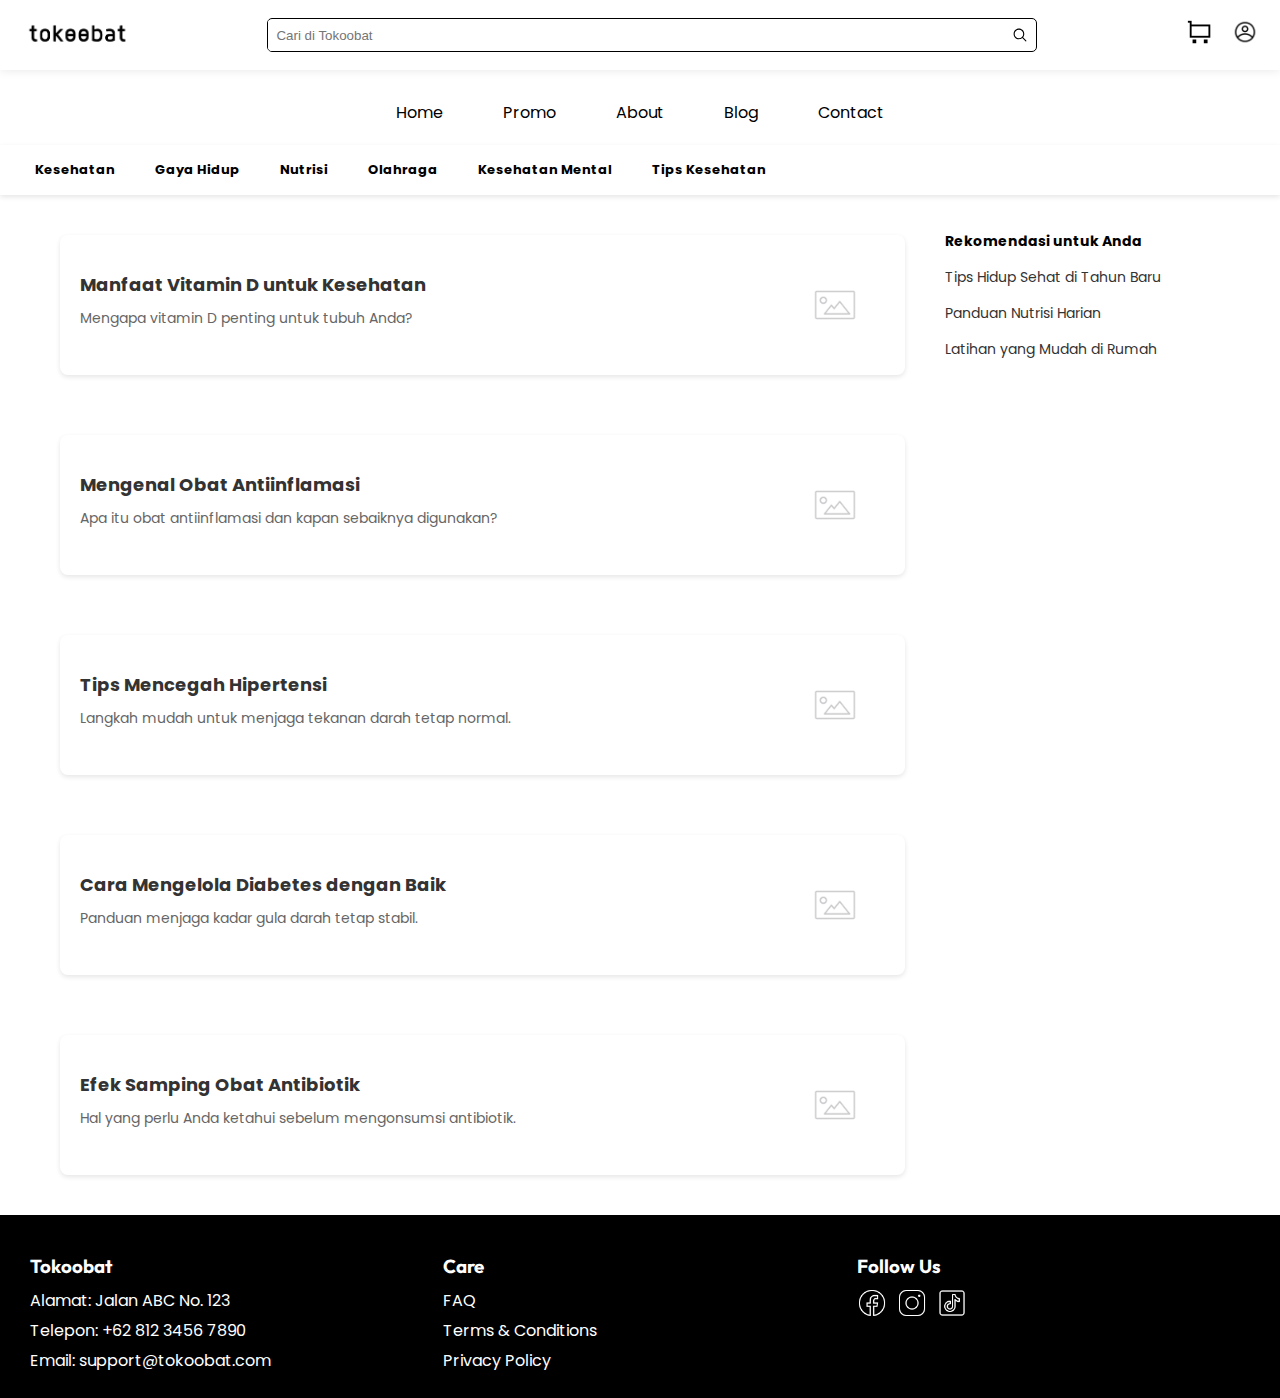
<file: pages/blog/index.html>
<!DOCTYPE html>
<html lang="en">
  <head>
    <meta charset="UTF-8" />
    <meta name="viewport" content="width=device-width, initial-scale=1.0" />
    <link rel="icon" href="../../public/tokoobat-ic-hd-w.png" />
    <title>Blog : Tokoobat</title>
    <link rel="stylesheet" href="../../style/style.css" />
    <link rel="stylesheet" href="./index.css" />
    <link rel="preconnect" href="https://fonts.googleapis.com" />
    <link rel="preconnect" href="https://fonts.gstatic.com" crossorigin />
    <link
      href="https://fonts.googleapis.com/css2?family=Outfit:wght@700&family=Poppins:ital,wght@0,100;0,200;0,300;0,400;0,500;0,600;0,700;0,800;0,900;1,100;1,200;1,300;1,400;1,500;1,600;1,700;1,800;1,900&display=swap"
      rel="stylesheet"
    />
  </head>
  <body>
    <header>
      <div class="header-top">
        <img src="../../public/tokoobat.png" alt="Tokoobat Logo" class="logo" />
        <div class="search-bar-container">
          <input
            type="search"
            class="search-bar"
            placeholder="Cari di Tokoobat"
          />
          <button id="btn-search" class="search-icon">
            <img
              src="../../src/icon/icons8-search.svg"
              alt="Search Icon"
              class="icon"
            />
          </button>
        </div>
        <div class="header-icons">
          <a href="../cart/index.html" class="icon-cart">
            <img src="../../src/icon/icons8-cart-32.png" alt="Cart" />
          </a>
          <a href="../profil/index.html" class="icon-profile">
            <img src="../../src/icon/icons8-account-64.png" alt="Profile" />
          </a>
        </div>
      </div>
      <nav class="navbar">
        <a href="../../index.html">Home</a>
        <a href="../promo/index.html">Promo</a>
        <a href="../about/index.html">About</a>
        <a href="../blog/index.html">Blog</a>
        <a href="../contact/index.html">Contact</a>
      </nav>
    </header>
    <main>
      <div class="header-blog">
        <nav class="menu">
          <a href="#">Kesehatan</a>
          <a href="#">Gaya Hidup</a>
          <a href="#">Nutrisi</a>
          <a href="#">Olahraga</a>
          <a href="#">Kesehatan Mental</a>
          <a href="#">Tips Kesehatan</a>
        </nav>
      </div>
      <div class="container">
        <section class="main">
          <!-- Blog cards will be populated here dynamically -->
        </section>
        <aside class="sidebar">
          <ul>
            <li><strong>Rekomendasi untuk Anda</strong></li>
            <li><a href="#">Tips Hidup Sehat di Tahun Baru</a></li>
            <li><a href="#">Panduan Nutrisi Harian</a></li>
            <li><a href="#">Latihan yang Mudah di Rumah</a></li>
          </ul>
        </aside>
      </div>
    </main>
    
    <footer>
      <div class="footer-container">
        <div class="tb-details">
          <h3>Tokoobat</h3>
          <ul>
            <li>Alamat: Jalan ABC No. 123</li>
            <li>Telepon: +62 812 3456 7890</li>
            <li>Email: support@tokoobat.com</li>
          </ul>
        </div>
        <div class="tb-care">
          <h3>Care</h3>
          <ul>
            <li><a href="#">FAQ</a></li>
            <li><a href="#">Terms & Conditions</a></li>
            <li><a href="#">Privacy Policy</a></li>
          </ul>
        </div>
        <div class="tb-sosmed">
          <h3>Follow Us</h3>
          <div class="sosmed-icons">
            <a href="#"
              ><img
                src="../../src/icon-sosmed/icons8-facebook-50.png"
                alt="Facebook"
            /></a>
            <a href="#"
              ><img
                src="../../src/icon-sosmed/icons8-instagram-50.png"
                alt="Instagram"
            /></a>
            <a href="#"
              ><img
                src="../../src/icon-sosmed/icons8-tiktok-50.png"
                alt="TikTok"
            /></a>
          </div>
        </div>
      </div>
    </footer>
    <script type="module" src="./index.js"></script>
  </body>
</html>
</file>
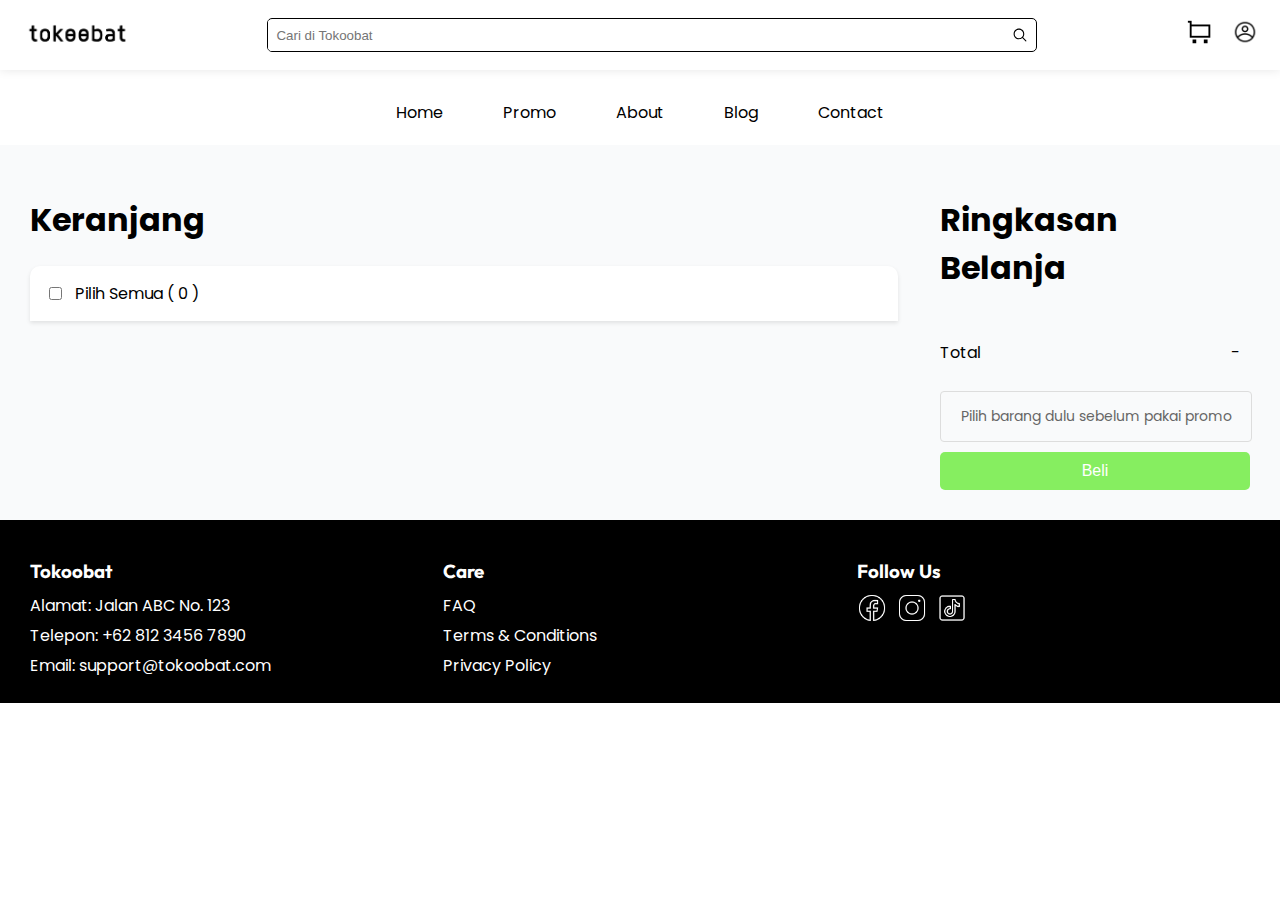
<file: pages/cart/index.html>
<!DOCTYPE html>
<html lang="en">
  <head>
    <meta charset="UTF-8" />
    <meta name="viewport" content="width=device-width, initial-scale=1.0" />
    <link rel="icon" href="../../public/tokoobat-ic-hd-w.png" />
    <title>Cart : Tokoobat</title>
    <link rel="stylesheet" href="../../style/style.css" />
    <link rel="stylesheet" href="./index.css" />
    <link rel="preconnect" href="https://fonts.googleapis.com" />
    <link rel="preconnect" href="https://fonts.gstatic.com" crossorigin />
    <link
      href="https://fonts.googleapis.com/css2?family=Outfit:wght@700&family=Poppins:ital,wght@0,100;0,200;0,300;0,400;0,500;0,600;0,700;0,800;0,900;1,100;1,200;1,300;1,400;1,500;1,600;1,700;1,800;1,900&display=swap"
      rel="stylesheet"
    />
  </head>
  <body>
    <header>
      <div class="header-top">
        <img src="../../public/tokoobat.png" alt="Tokoobat Logo" class="logo" />
        <div class="search-bar-container">
          <input
            type="search"
            class="search-bar"
            placeholder="Cari di Tokoobat"
          />
          <button id="btn-search" class="search-icon">
            <img
              src="../../src/icon/icons8-search.svg"
              alt="Search Icon"
              class="icon"
            />
          </button>
        </div>
        <div class="header-icons">
          <a href="" class="icon-cart">
            <img src="../../src/icon/icons8-cart-32.png" alt="Cart" />
          </a>
          <a href="../profil/index.html" class="icon-profile">
            <img src="../../src/icon/icons8-account-64.png" alt="Profile" />
          </a>
        </div>
      </div>
      <nav class="navbar">
        <a href="../../index.html">Home</a>
        <a href="../promo/index.html">Promo</a>
        <a href="../about/index.html">About</a>
        <a href="../blog/index.html">Blog</a>
        <a href="../contact/index.html">Contact</a>
      </nav>
    </header>
    <main>
      <!-- Left Container (Cart Section) -->
      <section class="left-container">
        <h1>Keranjang</h1>
        <div class="cart-header">
          <input type="checkbox" id="select-all" />
          <label for="select-all"
            >Pilih Semua ( <span class="items-count"></span> )</label
          >
        </div>
        <div class="cart-container">
          <!-- <div class="cart-item">
            <div class="cart-image">
              <img src="../../src/products/product.png" alt="Product" />
            </div>
            <div class="cart-details">
              <div class="cart-item-info">
                <input type="checkbox" id="select-item" />
                <h3>Jas Hujan Stelan Ponco</h3>
                <p>Rp 48.500 <span class="original-price">Rp 70.000</span></p>
              </div>
              <div class="cart-item-quantity">
                <button class="btn-icon">
                  <img src="../../src/icon/icons8-remove.svg" alt="Remove Icon" />
                </button>
                <button class="btn-quantity">-</button>
                <input type="number" value="1" />
                <button class="btn-quantity">+</button>
              </div>              
            </div>
          </div> -->
        </div>
      </section>

      <!-- Right Container (Checkout Section) -->
      <section class="right-container">
        <div class="checkout-summary">
          <!-- <p>Pilih barang dulu sebelum pakai promo</p>
          <button class="btn-checkout">Beli</button> -->
        </div>
      </section>
    </main>
    <footer>
      <div class="footer-container">
        <div class="tb-details">
          <h3>Tokoobat</h3>
          <ul>
            <li>Alamat: Jalan ABC No. 123</li>
            <li>Telepon: +62 812 3456 7890</li>
            <li>Email: support@tokoobat.com</li>
          </ul>
        </div>
        <div class="tb-care">
          <h3>Care</h3>
          <ul>
            <li><a href="#">FAQ</a></li>
            <li><a href="#">Terms & Conditions</a></li>
            <li><a href="#">Privacy Policy</a></li>
          </ul>
        </div>
        <div class="tb-sosmed">
          <h3>Follow Us</h3>
          <div class="sosmed-icons">
            <a href="#"
              ><img
                src="../../src/icon-sosmed/icons8-facebook-50.png"
                alt="Facebook"
            /></a>
            <a href="#"
              ><img
                src="../../src/icon-sosmed/icons8-instagram-50.png"
                alt="Instagram"
            /></a>
            <a href="#"
              ><img
                src="../../src/icon-sosmed/icons8-tiktok-50.png"
                alt="TikTok"
            /></a>
          </div>
        </div>
      </div>
    </footer>
    <script type="module" src="./index.js"></script>
  </body>
</html>
</file>
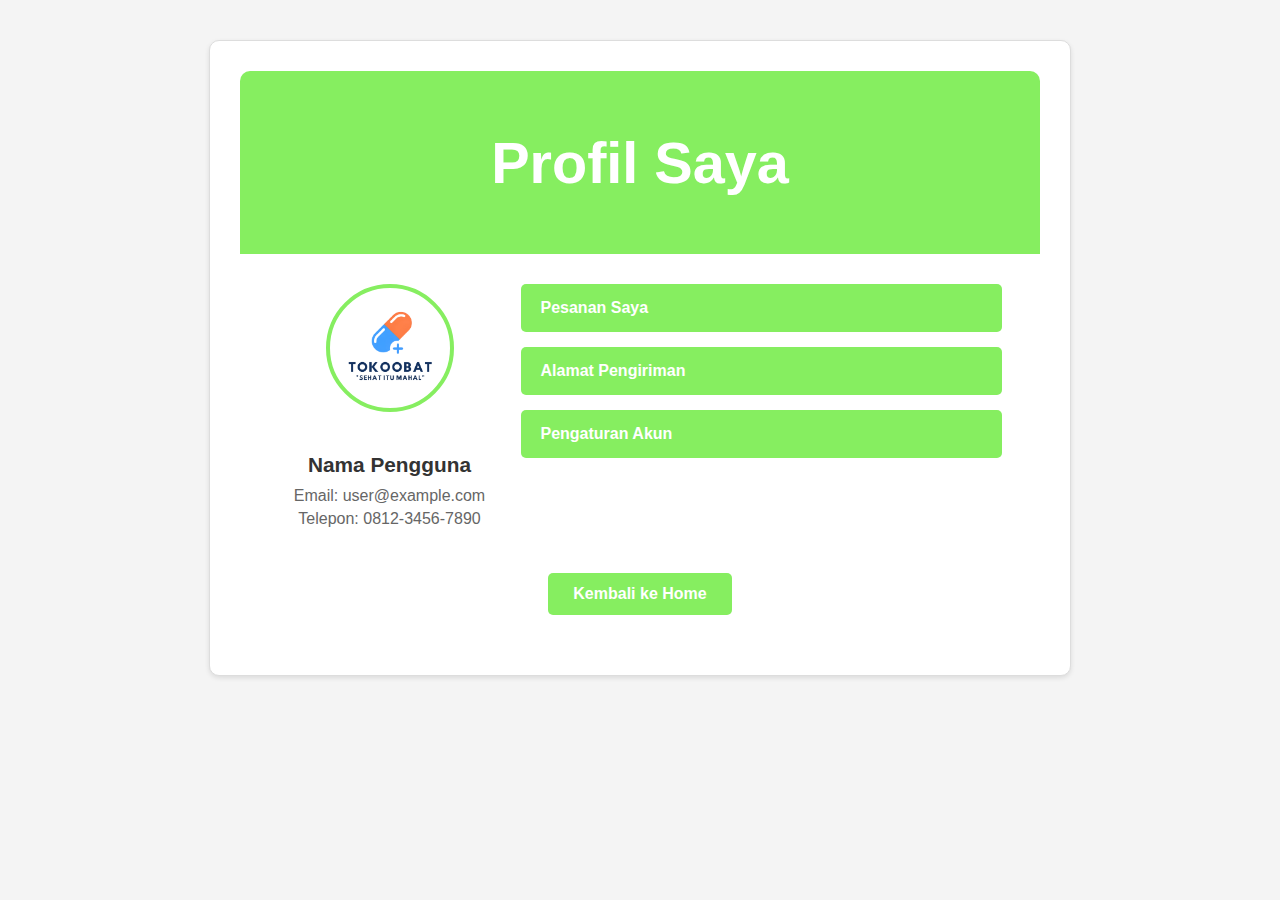
<file: pages/profil/index.html>
<!DOCTYPE html>
<html lang="en">
<head>
    <meta charset="UTF-8">
    <meta name="viewport" content="width=device-width, initial-scale=1.0">
    <title>Profil : Tokoobat</title>
    <link rel="stylesheet" href="./index.css">
</head>
<body>
    <div class="profile-container">
        <header class="profile-header">
            <h1>Profil Saya</h1>
        </header>
        <section class="profile-content">
            <div class="user-info">
                <img src="../../public/tokoobat-ic-hd-b.png" alt="Foto Profil" class="profile-picture">
                <div class="details">
                    <h2>Nama Pengguna</h2>
                    <p>Email: user@example.com</p>
                    <p>Telepon: 0812-3456-7890</p>
                </div>
            </div>
            <div class="profile-navigation">
                <ul>
                    <li><a href="#">Pesanan Saya</a></li>
                    <li><a href="#">Alamat Pengiriman</a></li>
                    <li><a href="#">Pengaturan Akun</a></li>
                </ul>
            </div>
            <a href="../../index.html" class="back-button">Kembali ke Home</a>
        </section>
    </div>
</body>
</html>
</file>
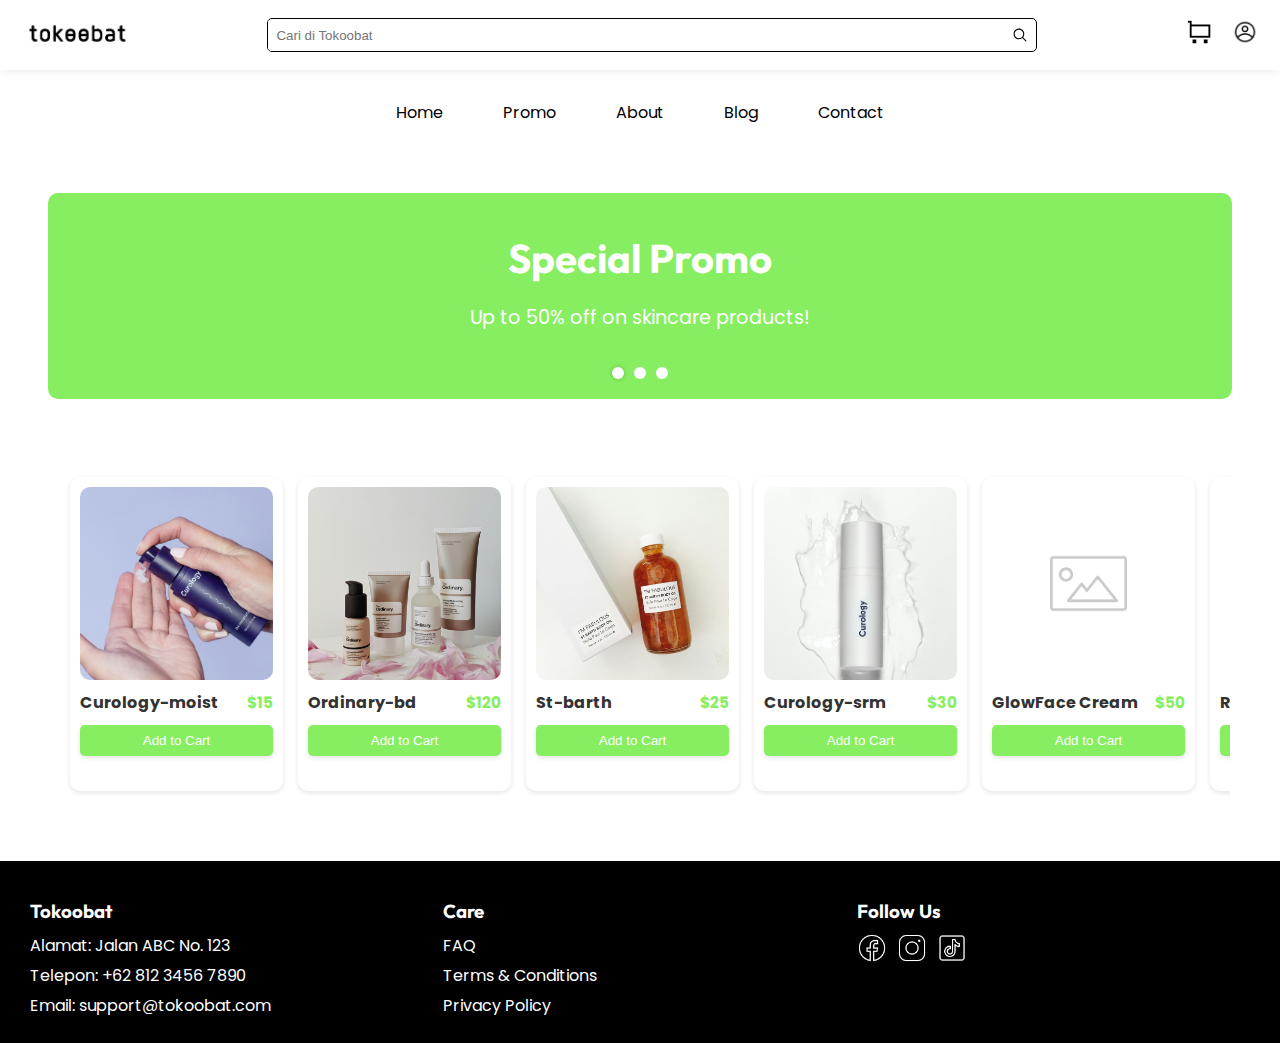
<file: pages/promo/index.html>
<!DOCTYPE html>
<html lang="en">
  <head>
    <meta charset="UTF-8" />
    <meta name="viewport" content="width=device-width, initial-scale=1.0" />
    <link rel="icon" href="../../public/tokoobat-ic-hd-w.png" />
    <title>Promo : Tokoobat</title>
    <link rel="stylesheet" href="../../style/style.css" />
    <link rel="stylesheet" href="./index.css" />
    <link rel="preconnect" href="https://fonts.googleapis.com" />
    <link rel="preconnect" href="https://fonts.gstatic.com" crossorigin />
    <link
      href="https://fonts.googleapis.com/css2?family=Outfit:wght@700&family=Poppins:ital,wght@0,100;0,200;0,300;0,400;0,500;0,600;0,700;0,800;0,900;1,100;1,200;1,300;1,400;1,500;1,600;1,700;1,800;1,900&display=swap"
      rel="stylesheet"
    />
  </head>
  <body>
    <header>
      <div class="header-top">
        <img src="../../public/tokoobat.png" alt="Tokoobat Logo" class="logo" />
        <div class="search-bar-container">
          <input
            type="search"
            class="search-bar"
            placeholder="Cari di Tokoobat"
          />
          <button id="btn-search" class="search-icon">
            <img
              src="../../src/icon/icons8-search.svg"
              alt="Search Icon"
              class="icon"
            />
          </button>
        </div>
        <div class="header-icons">
          <a href="../cart/index.html" class="icon-cart">
            <img src="../../src/icon/icons8-cart-32.png" alt="Cart" />
          </a>
          <a href="../profil/index.html" class="icon-profile">
            <img src="../../src/icon/icons8-account-64.png" alt="Profile" />
          </a>
        </div>
      </div>
      <nav class="navbar">
        <a href="../../index.html">Home</a>
        <a href="../promo/index.html">Promo</a>
        <a href="../about/index.html">About</a>
        <a href="../blog/index.html">Blog</a>
        <a href="../contact/index.html">Contact</a>
      </nav>
    </header>
    <main>
      <!-- Promote Banner Section -->
      <section
        class="container-promote-banner"
        aria-label="Special Promo Banner"
      >
        <div class="promote-banner">
          <h1>Special Promo</h1>
          <p>Up to 50% off on skincare products!</p>
        </div>
        <!-- Navigation Bullets -->
        <div class="banner-navigation">
          <span class="bullet active" data-banner="0"></span>
          <span class="bullet" data-banner="1"></span>
          <span class="bullet" data-banner="2"></span>
        </div>
      </section>

      <!-- Promote Section -->
      <section class="promote" aria-label="Product Promotion">
        <div class="controls">
          <div class="container-promote">
            <!-- Card Template -->
            <!-- Akan dimanipulasi menggunakan JavaScript -->
          </div>
        </div>
      </section>
    </main>

    <footer>
      <div class="footer-container">
        <div class="tb-details">
          <h3>Tokoobat</h3>
          <ul>
            <li>Alamat: Jalan ABC No. 123</li>
            <li>Telepon: +62 812 3456 7890</li>
            <li>Email: support@tokoobat.com</li>
          </ul>
        </div>
        <div class="tb-care">
          <h3>Care</h3>
          <ul>
            <li><a href="#">FAQ</a></li>
            <li><a href="#">Terms & Conditions</a></li>
            <li><a href="#">Privacy Policy</a></li>
          </ul>
        </div>
        <div class="tb-sosmed">
          <h3>Follow Us</h3>
          <div class="sosmed-icons">
            <a href="#"
              ><img
                src="../../src/icon-sosmed/icons8-facebook-50.png"
                alt="Facebook"
            /></a>
            <a href="#"
              ><img
                src="../../src/icon-sosmed/icons8-instagram-50.png"
                alt="Instagram"
            /></a>
            <a href="#"
              ><img
                src="../../src/icon-sosmed/icons8-tiktok-50.png"
                alt="TikTok"
            /></a>
          </div>
        </div>
      </div>
    </footer>
    <script type="module" src="./index.js"></script>
  </body>
</html>
</file>
<file: style/style.css>
/* Style untuk Tokoobat */

body {
    font-family: 'Poppins', sans-serif;
    margin: 0;
    padding: 0;
    background-color: #ffffff;
    color: #000000;
  }

/* Header */
header {
    background-color: #ffffff;
    color: #000000;
    display: flex;
    flex-direction: column;
    align-items: center;
}

.header-top {
    margin-top: 0;
    padding: 10px 0;
    background-color: #ffffff;
    display: flex;
    justify-content: space-between;
    align-items: center;
    width: 100%;
    position: fixed;
    box-shadow: 0 0 10px rgba(0, 0, 0, 0.1);
}

.logo {
    height: 50px;
    margin-left: 20px;
}

.search-bar-container {
    display: flex;
    align-items: center;
    width: 60%;
    border: 1px solid #000000;
    border-radius: 5px;
    overflow: hidden;
    background-color: #fff; /* Tambahkan jika diperlukan */
}

.search-bar {
    flex: 1;
    padding: 8px;
    border: none;
    outline: none;
}

.search-bar::-webkit-search-cancel-button {
    -webkit-appearance: none;
    height: 0;
    width: 0;
    display: none;
}

.search-icon {
    background-color: transparent;
    border: none;
    padding: 8px;
    cursor: pointer;
    display: flex;
    align-items: center;
    justify-content: center;
}

.search-icon .icon {
    width: 16px;
    height: 16px;
    object-fit: contain; /* Sesuaikan ukuran */
}


.header-icons {
    display: flex;
    align-items: center;
    margin-right: 20px;
}

.header-icons .icon-profile, .icon-cart {
    margin-left: 15px;
}

.header-icons img {
    width: 30px;
    height: 30px;
}

.header-icons img:hover {
    border-radius: 5px;
    background-color: #f5f5f5;
}
/* Navbar */

.navbar {
    margin: 100px 0 20px 0;
    display: flex;
    gap: 60px;
    justify-content: center;
    width: 100%;
}

.navbar a {
    color: #000000;
    text-decoration: none;
}

.navbar a:hover {
    color: #86EE60;
}


/* Footer */
footer {
    background-color: #000000;
    color: #ffffff;
    padding: 20px;
    display: flex;
    justify-content: space-between;
    align-items: flex-start;
}

.footer-container {
    display: flex;
    justify-content: space-between;
    width: 100%;
}

.tb-details, .tb-care, .tb-sosmed {
    flex: 1;
    padding: 0 10px;
}

footer h3 {
    font-family: 'Outfit', sans-serif;
    margin-bottom: 10px;
}

footer ul {
    list-style: none;
    padding: 0;
    margin: 0;
}

footer ul li {
    margin: 5px 0;
}

footer a {
    color: #ffffff;
    text-decoration: none;
}

footer a:hover {
    text-decoration: underline;
}

.sosmed-icons {
    display: flex;
    align-items: center;
}

.sosmed-icons img {
    margin-right: 10px;
    width: 30px;
    height: 30px;
    filter: invert(100%);
    cursor: pointer;
}

.sosmed-icons img:hover {
    opacity: 0.8;
}
</file>
<file: pages/blog/index.css>
.header-blog {
    display: flex;
    justify-content: start;
    padding: 15px;
    background-color: white;
    box-shadow: 0 2px 5px rgba(0, 0, 0, 0.1);
  }
  
  .menu {
    display: flex;
    gap: 40px;
    font-size: small;
    font-weight: 600;
    margin-left: 20px;
  }
  
  .menu a {
    text-decoration: none;
    color: black;
    font-weight: bold;
  }
  
  .container {
    display: flex;
    max-width: 1200px;
    margin: 20px auto;
    gap: 20px;
  }
  
  .main {
    flex: 3;
    display: flex;
    flex-direction: column;
    gap: 20px;
  }
  
  .sidebar {
    flex: 1;
  }
  
  .card {
    background: white;
    padding: 20px;
    border-radius: 8px;
    box-shadow: 0 2px 5px rgba(0, 0, 0, 0.1);
    display: flex;
    align-items: center;
    gap: 20px;
    margin: 20px;
  }
  
  .card img {
    width: 100px;
    height: 100px;
    border-radius: 8px;
    object-fit: cover;
  }
  
  .card-content {
    flex: 1;
  }
  
  .card-content h3 {
    margin: 0;
    font-size: 18px;
    color: #333;
  }
  
  .card-content p {
    margin: 10px 0;
    color: #666;
    font-size: 14px;
  }
  
  .card-content .meta {
    display: flex;
    gap: 10px;
    font-size: 12px;
    color: #999;
  }
  
  .sidebar ul {
    list-style: none;
    padding: 0;
  }
  
  .sidebar li {
    margin-bottom: 15px;
    font-size: 14px;
  }
  
  .sidebar li a {
    text-decoration: none;
    color: #333;
  }
  
  .sidebar li a:hover {
    text-decoration: underline;
  }
</file>
<file: pages/cart/index.css>
main {
  display: flex;
  justify-content: space-between;
  gap: 20px;
  padding: 20px;
  background-color: #f9fafb;
}

.left-container {
  width: 70%;
  padding: 10px;
}

.right-container {
  width: 25%;
  padding: 10px;
}

.cart-header {
  display: flex;
  align-items: center;
  gap: 10px;
  margin-bottom: 10px;
  background-color: #ffffff;
  border-radius: 10px 10px 0px 0px ;
  box-shadow: 0 2px 4px rgba(0, 0, 0, 0.1);
  padding: 15px;
}

.cart-container {
  margin-bottom: 20px;
}

.cart-item {
  display: flex;
  align-items: center;
  gap: 20px;
  margin-bottom: 20px;
  background-color: #ffffff;
  padding: 15px;
  box-shadow: 0 2px 4px rgba(0, 0, 0, 0.1);
}

.cart-image img {
  width: 80px;
  height: 80px;
  border-radius: 8px;
  object-fit: cover;
}

/* Container utama cart-details */
.cart-details {
  flex-grow: 1;
  display: flex;
  justify-content: space-between;
  align-items: center;
  padding: 15px;
  border-radius: 8px;

}

/* Informasi produk */
.cart-item-info h3 {
  font-size: 16px;
  margin: 0;
  color: #333;
}

.cart-item-info p {
  margin: 5px 0;
  color: #666;
  font-size: 14px;
}

.cart-item-info .original-price {
  text-decoration: line-through;
  color: #999;
  font-size: 12px;
  margin-left: 5px;
}

/* Kuantitas produk */
.cart-item-quantity {
  display: flex;
  align-items: center;
  gap: 10px;
}

/* Tombol ikon */
.btn-icon {
  background-color: transparent;
  border: none;
  cursor: pointer;
  padding: 5px;
  display: flex;
  align-items: center;
  justify-content: center;
  border-radius: 50%;
  transition: background-color 0.2s ease;
}

.btn-icon img {
  width: 20px;
  height: 20px;
  object-fit: cover;
}

.btn-icon:hover {
  background-color: #f2f2f2;
}

/* Tombol kuantitas */
.btn-quantity {
  width: 30px;
  height: 30px;
  background-color: #ddd;
  border: none;
  border-radius: 4px;
  font-size: 16px;
  font-weight: bold;
  cursor: pointer;
  transition: background-color 0.2s;
}

.btn-quantity:hover {
  background-color: #bbb;
}

/* Input kuantitas */
input[type="number"] {
  width: 50px;
  height: 30px;
  text-align: center;
  border: 1px solid #ddd;
  border-radius: 4px;
  font-size: 14px;
}

.right-container h2 {
  font-size: 18px;
  margin-bottom: 20px;
  color: #333;
}

.checkout-summary {
  position: sticky;
  z-index: 100;
  top: 230px;
  display: flex;
  flex-direction: column;
  gap: 10px;
  align-items: start;
}

.summary-item {
  display: flex;
  justify-content: space-between;
  gap: 500%;
}
.summary-items {
  gap: 170%;
  display: flex;
  justify-content: space-between;
}

.promo-code {
  background-color: #f9fafb;
  color: #666;
  border: 1px solid #ddd;
  border-radius: 4px;
  padding: 10px 15 px;
  font-size: 14px;
  text-align: center;
  width: 100%;
}

.btn-checkout {
  width: 100%;
  background-color: #86ee60;
  color: white;
  border: none;
  padding: 10px 0;
  border-radius: 5px;
  font-size: 16px;
  cursor: pointer;
  transition: background-color 0.3s;
}

.btn-checkout:hover {
  background-color: #6edc4c;
}
</file>
<file: pages/profil/index.css>
body {
    font-family: 'Open Sans', sans-serif; /* Using a more modern font */
    margin: 0;
    padding: 0;
    background-color: #f4f4f4; /* Lighter background for better contrast */
    color: #333; /* Darker text color */
  }
  
  .profile-container {
    max-width: 800px;
    margin: 40px auto; /* Increased margin for better spacing */
    padding: 30px;
    background-color: #fff;
    border: 1px solid #ddd; /* Subtle border */
    border-radius: 10px;
    box-shadow: 0 2px 5px rgba(0, 0, 0, 0.1);
  }
  
  .profile-header {
    text-align: center;
    background-color: #86EE60; /* Material Green */
    color: #fff;
    padding: 20px;
    border-radius: 10px 10px 0 0;
    font-size: 1.8em;
    font-weight: bold;
  }
  
  .profile-content {
    display: flex;
    flex-wrap: wrap; /* Allow for responsive layout */
    justify-content: center; 
    gap:20px;
    padding: 30px;
  }
  
  .user-info {
    flex: 0 0 30%; /* Set width for user-info section */
    text-align: center;
  }
  
  .profile-picture {
    width: 120px;
    height: 120px;
    border-radius: 50%;
    border: 4px solid #86EE60; 
    margin-bottom: 20px;
  }
  
  .details h2 {
    margin-bottom: 10px;
    color: #333;
    font-size: 1.3em;
  }
  
  .details p {
    margin: 5px 0;
    color: #666; 
  }
  
  .profile-navigation {
    flex: 0 0 65%; /* Set width for navigation section */
  }
  
  .profile-navigation ul {
    list-style: none;
    padding: 0;
    margin: 0;
    display: flex;
    flex-direction: column;
    gap: 15px;
  }
  
  .profile-navigation li {
    background-color: #86EE60;
    border-radius: 5px;
    transition: background-color 0.3s;
  }
  
  .profile-navigation a {
    text-decoration: none;
    color: #fff;
    display: block;
    padding: 15px 20px;
    font-weight: bold;
  }
  
  .profile-navigation li:hover {
    background-color: #388E3C; /* Darker shade on hover */
  }
  
  .back-button {
    display: inline-block;
    margin-top: 20px;
    padding: 12px 25px;
    background-color: #86EE60;
    color: #fff;
    text-decoration: none;
    border-radius: 5px;
    font-weight: bold;
    transition: background-color 0.3s;
  }
  
  .back-button:hover {
    background-color: #388E3C;
  }
</file>
<file: pages/promo/index.css>
main {
    padding: 10px;
}

/* Promote Banner Section */
.container-promote-banner {
    background-color: #86EE60;
    margin: 3%;
    padding: 20px;
    text-align: center;
    border-radius: 10px;
}

.promote-banner {
    display: flex;
    flex-direction: column;
    justify-content: center;
    align-items: center;
    gap: 20px;
    padding: 20px;
}

.promote-banner h1 {
    margin: 0;
    font-size: 2.5rem;
    font-family: 'Outfit', sans-serif;
    color: #ffffff;
}

.promote-banner p {
    margin: 0;
    font-size: 1.2rem;
    color: #ffffff;
}

/* Bullet Navigation */
.banner-navigation {
    display: flex;
    justify-content: center;
    gap: 10px;
    margin-top: 15px;
}

.bullet {
    width: 12px;
    height: 12px;
    border-radius: 50%;
    background-color: #ffffff;
    cursor: pointer;
    transition: background-color 0.3s;
}

.bullet.active {
    background-color: #ffffff;
    box-shadow: 0 0 5px rgba(0, 0, 0, 0.2);
}

.bullet:hover {
    background-color: #6EDC3F;
}

/* Promote Section */
.promote {
    margin: 20px;
}

.controls {
    display: flex;
    justify-content: space-between;
    align-items: center;
    margin-bottom: 10px;
}

.container-promote {
    display: flex;
    flex-wrap: nowrap;
    gap: 15px;
    overflow-x: auto;
    padding: 20px;
    margin: 20px;
    
}

/* Card Section */
.card {
    flex: 0 0 calc(20% - 15px); /* 20% width for 5 cards visible */
    border-radius: 10px;
    padding: 10px;
    box-sizing: border-box;
    background-color: #ffffff;
    display: flex;
    flex-direction: column;
    gap: 10px;
    box-shadow: 0 2px 5px rgba(0, 0, 0, 0.1);
    transition: transform 0.2s ease;
}

.card:hover {
    transform: translateY(-5px);
}

.card img {
    width: 100%;
    border-radius: 10px;
    object-fit: cover;
}

.card-content {
    display: flex;
    justify-content: space-between;
    align-items: center;
}

.card h3 {
    margin: 0;
    font-size: 1rem;
    color: #333;
}

.card p {
    margin: 0;
    font-size: 0.95rem;
    font-weight: bold;
    color: #86EE60;
}

.card button {
    padding: 8px 15px;
    background-color: #86EE60;
    color: #ffffff;
    border: none;
    border-radius: 5px;
    cursor: pointer;
    box-shadow: 0 2px 5px rgba(0, 0, 0, 0.1);
    transition: background-color 0.3s ease, transform 0.2s ease;
}

.card button:hover {
    background-color: #6EDC3F;
    transform: scale(1.05);
}
</file>
